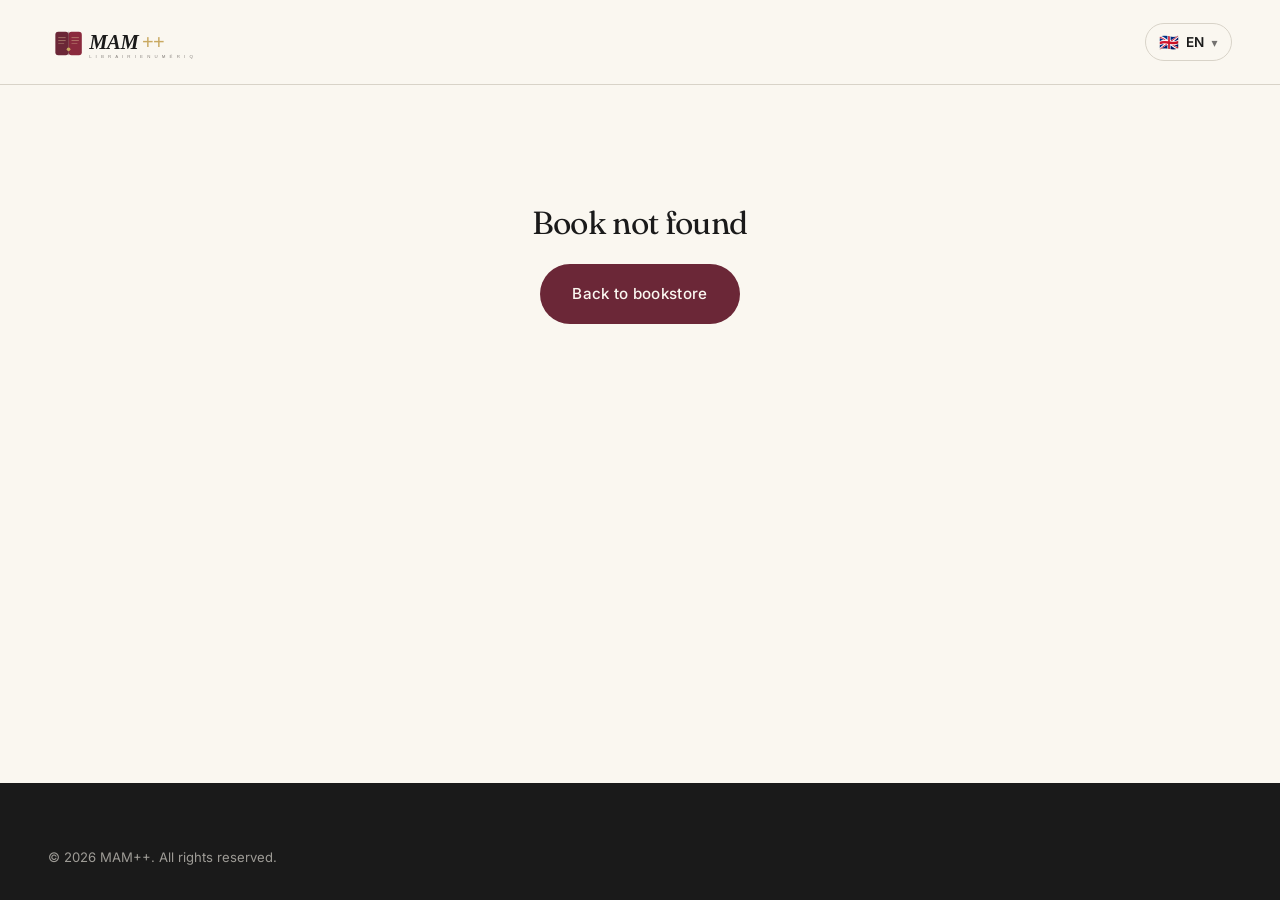
<file: pages/confirmation.html>
<!DOCTYPE html>
<html lang="fr">
<head>
  <meta charset="UTF-8" />
  <meta name="viewport" content="width=device-width, initial-scale=1.0" />
  <title>MAM++</title>
  <link rel="icon" type="image/svg+xml" href="../images/favicon.svg" />
  <link rel="stylesheet" href="../css/style.css" />
</head>
<body>

  <header class="header">
    <nav class="nav">
      <a href="../index.html" class="logo">
        <img src="../images/logo.svg" alt="MAM++" class="logo-img" />
      </a>
      <div class="lang-selector"></div>
    </nav>
  </header>

  <main>
    <section class="confirmation-page" id="confirmation-content">
      <div class="confirmation-icon">✓</div>
      <h1>
        <span data-i18n="confirmation.thanks">Merci pour votre</span>
        <em data-i18n="confirmation.thanks_em">commande</em> !
      </h1>
      <p id="confirmation-message" data-i18n="confirmation.received">Votre paiement a bien été reçu.</p>
      <div class="order-number" id="order-number">MAM-12345678</div>
      <p data-i18n="confirmation.email_sent">Un email de confirmation vous a été envoyé à :</p>
      <p style="font-weight: 600; color: var(--ink); margin-bottom: 2rem;" id="confirmation-email">vous@email.com</p>

      <div id="confirmation-items" style="text-align: left; max-width: 400px; margin: 2rem auto; padding: 1.5rem; background: var(--cream); border-radius: 12px;"></div>

      <div style="display: flex; gap: 1rem; justify-content: center; flex-wrap: wrap; margin-top: 2rem;">
        <a href="../index.html" class="btn-primary" data-i18n="confirmation.back" style="text-decoration: none;">Retour</a>
        <a href="#" onclick="window.print(); return false;" class="btn-secondary" data-i18n="confirmation.print">Imprimer</a>
      </div>
    </section>
  </main>

  <footer class="footer">
    <div class="footer-bottom" style="border: none; padding-top: 0;">
      <div data-i18n="footer.copyright">© 2026 MAM++.</div>
    </div>
  </footer>

  <script src="../js/i18n.js"></script>
  <script>
    document.addEventListener('DOMContentLoaded', () => {
      i18n.applyTranslations();

      // Build language selector (utilise main.js logic - on duplique ici simplement)
      const containers = document.querySelectorAll('.lang-selector');
      containers.forEach(c => {
        const cur = SUPPORTED_LANGUAGES[i18n.currentLang];
        c.innerHTML = `
          <button class="lang-btn" onclick="this.nextElementSibling.classList.toggle('open')" aria-label="Lang">
            <span class="lang-flag">${cur.flag}</span>
            <span class="lang-code">${cur.code.toUpperCase()}</span>
            <span class="lang-arrow">▾</span>
          </button>
          <div class="lang-dropdown">
            ${Object.values(SUPPORTED_LANGUAGES).map(l => `
              <button class="lang-option ${l.code === i18n.currentLang ? 'active' : ''}" onclick="i18n.setLanguage('${l.code}'); location.reload();">
                <span class="lang-flag">${l.flag}</span>
                <span class="lang-name">${l.nativeName}</span>
                ${l.code === i18n.currentLang ? '<span class="lang-check">✓</span>' : ''}
              </button>
            `).join('')}
          </div>
        `;
      });

      const order = JSON.parse(localStorage.getItem('lastOrder') || 'null');

      if (!order) {
        document.getElementById('confirmation-content').innerHTML = `
          <h1 style="font-family: var(--font-display); font-size: 2rem; margin-bottom: 1rem;">${i18n.t('product.not_found')}</h1>
          <a href="../index.html" class="btn-primary" style="text-decoration: none;">${i18n.t('confirmation.back')}</a>
        `;
        return;
      }

      document.getElementById('order-number').textContent = order.orderNumber;
      document.getElementById('confirmation-email').textContent = order.customer.email;

      const itemsHtml = order.items.map(item => `
        <div style="display: flex; justify-content: space-between; padding: 0.5rem 0; border-bottom: 1px solid var(--gray-light); font-size: 0.9rem;">
          <span><strong>${item.title}</strong> · ${item.language || ''} × ${item.quantity}</span>
          <span style="font-weight: 600; color: var(--burgundy);">${(item.price * item.quantity).toFixed(2)} €</span>
        </div>
      `).join('');

      document.getElementById('confirmation-items').innerHTML = `
        ${itemsHtml}
        <div style="display: flex; justify-content: space-between; padding-top: 1rem; margin-top: 0.5rem; font-family: var(--font-display); font-size: 1.2rem; font-weight: 600;">
          <span>${i18n.t('cart.total')}</span>
          <span style="color: var(--burgundy);">${order.total.toFixed(2)} €</span>
        </div>
      `;
    });
  </script>
</body>
</html>
</file>
<file: css/style.css>
/* ================================
   PLATEFORME DE LIVRES - DESIGN ÉDITORIAL MODERNE
   ================================ */

@import url('https://fonts.googleapis.com/css2?family=Fraunces:ital,opsz,wght@0,9..144,300..900;1,9..144,300..900&family=Inter:wght@300;400;500;600;700&display=swap');

:root {
  /* Palette - tons éditoriaux chaleureux */
  --cream: #f5f1e8;
  --paper: #faf7f0;
  --ink: #1a1a1a;
  --ink-soft: #2c2c2c;
  --burgundy: #6b2737;
  --burgundy-dark: #4a1a25;
  --gold: #c9a961;
  --gold-light: #e8d5a3;
  --sage: #8a9a7a;
  --rust: #b85c3a;
  --gray: #8a8580;
  --gray-light: #d8d3c8;
  --shadow: rgba(26, 26, 26, 0.08);
  --shadow-strong: rgba(26, 26, 26, 0.18);

  /* Typographie */
  --font-display: 'Fraunces', Georgia, serif;
  --font-body: 'Inter', system-ui, sans-serif;

  /* Espacement */
  --max-width: 1280px;
  --gutter: clamp(1rem, 4vw, 3rem);
}

* {
  margin: 0;
  padding: 0;
  box-sizing: border-box;
}

html {
  scroll-behavior: smooth;
}

body {
  font-family: var(--font-body);
  background: var(--paper);
  color: var(--ink);
  line-height: 1.6;
  -webkit-font-smoothing: antialiased;
  min-height: 100vh;
  display: flex;
  flex-direction: column;
}

main {
  flex: 1;
}

a {
  color: inherit;
  text-decoration: none;
  transition: all 0.2s ease;
}

img {
  max-width: 100%;
  display: block;
}

button {
  font-family: inherit;
  cursor: pointer;
  border: none;
  background: none;
}

/* ================================
   HEADER / NAVIGATION
   ================================ */

.header {
  position: sticky;
  top: 0;
  z-index: 100;
  background: var(--paper);
  border-bottom: 1px solid var(--gray-light);
  backdrop-filter: blur(8px);
  background: rgba(250, 247, 240, 0.95);
}

.nav {
  max-width: var(--max-width);
  margin: 0 auto;
  padding: 1.25rem var(--gutter);
  display: flex;
  align-items: center;
  justify-content: space-between;
  gap: 2rem;
}

.logo {
  display: flex;
  align-items: center;
  gap: 0.5rem;
  text-decoration: none;
}

.logo-img {
  height: 44px;
  width: auto;
  display: block;
}

.logo-img--dark {
  filter: brightness(0) invert(1) sepia(1) hue-rotate(15deg) saturate(0.7);
  opacity: 0.95;
}

.nav-links {
  display: flex;
  gap: 2rem;
  list-style: none;
}

.nav-links a {
  font-size: 0.92rem;
  font-weight: 500;
  letter-spacing: 0.02em;
  position: relative;
}

.nav-links a:hover {
  color: var(--burgundy);
}

.nav-links a::after {
  content: '';
  position: absolute;
  bottom: -4px;
  left: 0;
  width: 0;
  height: 2px;
  background: var(--burgundy);
  transition: width 0.3s ease;
}

.nav-links a:hover::after {
  width: 100%;
}

.cart-btn {
  position: relative;
  padding: 0.6rem 1.2rem;
  background: var(--ink);
  color: var(--paper);
  border-radius: 999px;
  font-size: 0.88rem;
  font-weight: 500;
  display: flex;
  align-items: center;
  gap: 0.5rem;
  transition: all 0.2s ease;
}

.cart-btn:hover {
  background: var(--burgundy);
  transform: translateY(-1px);
}

.cart-count {
  background: var(--gold);
  color: var(--ink);
  border-radius: 999px;
  padding: 0.1rem 0.5rem;
  font-size: 0.75rem;
  font-weight: 700;
  min-width: 22px;
  text-align: center;
}

.cart-count:empty,
.cart-count[data-count="0"] {
  display: none;
}

/* Menu mobile */
.menu-toggle {
  display: none;
  font-size: 1.5rem;
  color: var(--ink);
}

@media (max-width: 768px) {
  .nav-links {
    display: none;
    position: absolute;
    top: 100%;
    left: 0;
    right: 0;
    flex-direction: column;
    background: var(--paper);
    padding: 1.5rem var(--gutter);
    border-bottom: 1px solid var(--gray-light);
    gap: 1.2rem;
  }

  .nav-links.open {
    display: flex;
  }

  .menu-toggle {
    display: block;
  }
}

/* ================================
   HERO
   ================================ */

.hero {
  max-width: var(--max-width);
  margin: 0 auto;
  padding: 4rem var(--gutter) 3rem;
  display: grid;
  grid-template-columns: 1.2fr 1fr;
  gap: 4rem;
  align-items: center;
}

.hero-eyebrow {
  font-size: 0.8rem;
  font-weight: 600;
  letter-spacing: 0.2em;
  text-transform: uppercase;
  color: var(--burgundy);
  margin-bottom: 1.2rem;
}

.hero h1 {
  font-family: var(--font-display);
  font-size: clamp(2.5rem, 6vw, 4.5rem);
  font-weight: 400;
  line-height: 1.05;
  letter-spacing: -0.02em;
  color: var(--ink);
  margin-bottom: 1.5rem;
}

.hero h1 em {
  font-style: italic;
  color: var(--burgundy);
  font-weight: 500;
}

.hero p {
  font-size: 1.1rem;
  color: var(--ink-soft);
  margin-bottom: 2rem;
  max-width: 480px;
  line-height: 1.7;
}

.hero-cta {
  display: inline-flex;
  align-items: center;
  gap: 0.6rem;
  padding: 1rem 2rem;
  background: var(--burgundy);
  color: var(--paper);
  border-radius: 999px;
  font-weight: 500;
  font-size: 0.95rem;
  letter-spacing: 0.02em;
  transition: all 0.3s ease;
}

.hero-cta:hover {
  background: var(--burgundy-dark);
  transform: translateY(-2px);
  box-shadow: 0 10px 30px rgba(107, 39, 55, 0.3);
}

.hero-visual {
  position: relative;
  height: 500px;
  display: flex;
  align-items: center;
  justify-content: center;
}

.hero-book {
  position: absolute;
  width: 220px;
  aspect-ratio: 2/3;
  border-radius: 4px;
  box-shadow: 0 30px 60px rgba(0, 0, 0, 0.25);
  transition: transform 0.6s cubic-bezier(0.2, 0.8, 0.2, 1);
}

.hero-book-1 {
  background: linear-gradient(135deg, var(--burgundy), var(--burgundy-dark));
  transform: rotate(-8deg) translateX(-60px);
  z-index: 1;
}

.hero-book-2 {
  background: linear-gradient(135deg, var(--gold), var(--rust));
  transform: rotate(4deg);
  z-index: 3;
}

.hero-book-3 {
  background: linear-gradient(135deg, var(--sage), #5d6e4f);
  transform: rotate(12deg) translateX(60px);
  z-index: 2;
}

.hero-book::before {
  content: attr(data-title);
  position: absolute;
  top: 50%;
  left: 50%;
  transform: translate(-50%, -50%) rotate(0deg);
  color: rgba(255, 255, 255, 0.9);
  font-family: var(--font-display);
  font-style: italic;
  font-size: 1.3rem;
  text-align: center;
  padding: 0 1rem;
}

@media (max-width: 900px) {
  .hero {
    grid-template-columns: 1fr;
    gap: 2rem;
    text-align: center;
    padding-top: 2.5rem;
  }

  .hero p {
    margin-left: auto;
    margin-right: auto;
  }

  .hero-visual {
    height: 380px;
  }

  .hero-book {
    width: 160px;
  }
}

/* ================================
   SECTIONS
   ================================ */

.section {
  max-width: var(--max-width);
  margin: 0 auto;
  padding: 4rem var(--gutter);
}

.section-header {
  display: flex;
  justify-content: space-between;
  align-items: flex-end;
  margin-bottom: 3rem;
  gap: 2rem;
  flex-wrap: wrap;
}

.section-title {
  font-family: var(--font-display);
  font-size: clamp(2rem, 4vw, 2.8rem);
  font-weight: 400;
  letter-spacing: -0.02em;
  line-height: 1.1;
}

.section-title em {
  font-style: italic;
  color: var(--burgundy);
}

.section-subtitle {
  font-size: 0.85rem;
  letter-spacing: 0.2em;
  text-transform: uppercase;
  color: var(--gray);
  margin-bottom: 0.8rem;
  font-weight: 500;
}

/* ================================
   FILTRES
   ================================ */

.filters {
  display: flex;
  gap: 0.6rem;
  flex-wrap: wrap;
  margin-bottom: 2.5rem;
}

.filter-btn {
  padding: 0.55rem 1.2rem;
  border: 1px solid var(--gray-light);
  border-radius: 999px;
  font-size: 0.85rem;
  font-weight: 500;
  color: var(--ink-soft);
  background: transparent;
  transition: all 0.2s ease;
}

.filter-btn:hover {
  border-color: var(--ink);
}

.filter-btn.active {
  background: var(--ink);
  color: var(--paper);
  border-color: var(--ink);
}

/* ================================
   GRILLE DE LIVRES
   ================================ */

.books-grid {
  display: grid;
  grid-template-columns: repeat(auto-fill, minmax(240px, 1fr));
  gap: 2.5rem 2rem;
}

.book-card {
  cursor: pointer;
  transition: transform 0.3s ease;
}

.book-card:hover {
  transform: translateY(-4px);
}

.book-cover {
  position: relative;
  aspect-ratio: 2/3;
  border-radius: 3px;
  overflow: hidden;
  margin-bottom: 1rem;
  box-shadow: 0 10px 30px var(--shadow);
  transition: box-shadow 0.3s ease;
}

.book-card:hover .book-cover {
  box-shadow: 0 20px 50px var(--shadow-strong);
}

.book-cover-inner {
  position: absolute;
  inset: 0;
  display: flex;
  flex-direction: column;
  justify-content: space-between;
  padding: 1.5rem 1.2rem;
  color: rgba(255, 255, 255, 0.95);
}

.book-cover-title {
  font-family: var(--font-display);
  font-style: italic;
  font-size: 1.4rem;
  font-weight: 500;
  line-height: 1.15;
  letter-spacing: -0.01em;
}

.book-cover-author {
  font-size: 0.78rem;
  font-weight: 500;
  letter-spacing: 0.15em;
  text-transform: uppercase;
  opacity: 0.85;
}

.book-cover-decoration {
  position: absolute;
  top: 50%;
  left: 50%;
  transform: translate(-50%, -50%);
  width: 60%;
  height: 1px;
  background: rgba(255, 255, 255, 0.4);
}

.book-cover-decoration::before,
.book-cover-decoration::after {
  content: '';
  position: absolute;
  left: 50%;
  transform: translateX(-50%);
  width: 40%;
  height: 1px;
  background: rgba(255, 255, 255, 0.3);
}

.book-cover-decoration::before { top: -12px; }
.book-cover-decoration::after { top: 12px; }

.book-info {
  padding: 0 0.2rem;
}

.book-title {
  font-family: var(--font-display);
  font-size: 1.15rem;
  font-weight: 500;
  letter-spacing: -0.01em;
  margin-bottom: 0.25rem;
  line-height: 1.3;
}

.book-author {
  font-size: 0.85rem;
  color: var(--gray);
  margin-bottom: 0.6rem;
}

.book-price {
  font-family: var(--font-display);
  font-size: 1.05rem;
  font-weight: 600;
  color: var(--burgundy);
}

.book-category {
  display: inline-block;
  font-size: 0.7rem;
  letter-spacing: 0.15em;
  text-transform: uppercase;
  color: var(--gray);
  margin-bottom: 0.4rem;
  font-weight: 600;
}

/* ================================
   FOOTER
   ================================ */

.footer {
  background: var(--ink);
  color: var(--cream);
  padding: 4rem var(--gutter) 2rem;
  margin-top: 5rem;
}

.footer-content {
  max-width: var(--max-width);
  margin: 0 auto;
  display: grid;
  grid-template-columns: 2fr 1fr 1fr 1fr;
  gap: 3rem;
  margin-bottom: 3rem;
}

.footer-brand .logo {
  color: var(--gold);
  margin-bottom: 1rem;
}

.footer-brand p {
  font-size: 0.9rem;
  opacity: 0.7;
  max-width: 320px;
  line-height: 1.7;
}

.footer h4 {
  font-family: var(--font-display);
  font-size: 1rem;
  font-weight: 500;
  margin-bottom: 1rem;
  color: var(--gold);
}

.footer ul {
  list-style: none;
}

.footer ul li {
  margin-bottom: 0.6rem;
}

.footer ul a {
  font-size: 0.88rem;
  opacity: 0.7;
}

.footer ul a:hover {
  opacity: 1;
  color: var(--gold);
}

.footer-bottom {
  max-width: var(--max-width);
  margin: 0 auto;
  padding-top: 2rem;
  border-top: 1px solid rgba(255, 255, 255, 0.1);
  display: flex;
  justify-content: space-between;
  align-items: center;
  font-size: 0.82rem;
  opacity: 0.6;
  flex-wrap: wrap;
  gap: 1rem;
}

@media (max-width: 768px) {
  .footer-content {
    grid-template-columns: 1fr 1fr;
    gap: 2rem;
  }

  .footer-brand {
    grid-column: 1 / -1;
  }
}

/* ================================
   PAGE PRODUIT (DÉTAIL LIVRE)
   ================================ */

.product-page {
  max-width: var(--max-width);
  margin: 0 auto;
  padding: 3rem var(--gutter);
}

.breadcrumb {
  font-size: 0.85rem;
  color: var(--gray);
  margin-bottom: 2.5rem;
}

.breadcrumb a:hover {
  color: var(--burgundy);
}

.breadcrumb span {
  margin: 0 0.5rem;
}

.product-grid {
  display: grid;
  grid-template-columns: 1fr 1.2fr;
  gap: 5rem;
  align-items: start;
}

.product-cover-wrap {
  position: sticky;
  top: 100px;
}

.product-cover {
  aspect-ratio: 2/3;
  border-radius: 4px;
  overflow: hidden;
  box-shadow: 0 30px 60px var(--shadow-strong);
  position: relative;
}

.product-info .book-category {
  font-size: 0.78rem;
  margin-bottom: 1rem;
}

.product-title {
  font-family: var(--font-display);
  font-size: clamp(2rem, 4vw, 3rem);
  font-weight: 400;
  letter-spacing: -0.02em;
  line-height: 1.1;
  margin-bottom: 0.6rem;
}

.product-title em {
  font-style: italic;
  color: var(--burgundy);
}

.product-author {
  font-size: 1rem;
  color: var(--gray);
  margin-bottom: 2rem;
}

.product-author strong {
  color: var(--ink);
  font-weight: 500;
}

.product-price-wrap {
  display: flex;
  align-items: baseline;
  gap: 1rem;
  margin-bottom: 2rem;
  padding-bottom: 2rem;
  border-bottom: 1px solid var(--gray-light);
}

.product-price {
  font-family: var(--font-display);
  font-size: 2.2rem;
  font-weight: 600;
  color: var(--burgundy);
}

.product-format {
  font-size: 0.85rem;
  letter-spacing: 0.1em;
  text-transform: uppercase;
  color: var(--gray);
}

.product-description {
  margin-bottom: 2.5rem;
}

.product-description h3 {
  font-family: var(--font-display);
  font-size: 1.3rem;
  font-weight: 500;
  margin-bottom: 1rem;
  letter-spacing: -0.01em;
}

.product-description p {
  font-size: 1rem;
  line-height: 1.8;
  color: var(--ink-soft);
  margin-bottom: 1rem;
}

.product-meta {
  display: grid;
  grid-template-columns: repeat(2, 1fr);
  gap: 1.2rem;
  padding: 1.5rem;
  background: var(--cream);
  border-radius: 8px;
  margin-bottom: 2rem;
}

.meta-item {
  font-size: 0.88rem;
}

.meta-label {
  display: block;
  font-size: 0.72rem;
  letter-spacing: 0.15em;
  text-transform: uppercase;
  color: var(--gray);
  margin-bottom: 0.3rem;
  font-weight: 600;
}

.meta-value {
  font-weight: 500;
  color: var(--ink);
}

.product-actions {
  display: flex;
  gap: 1rem;
  flex-wrap: wrap;
}

.btn-primary {
  flex: 1;
  min-width: 200px;
  padding: 1.1rem 2rem;
  background: var(--burgundy);
  color: var(--paper);
  border-radius: 999px;
  font-weight: 500;
  font-size: 0.95rem;
  letter-spacing: 0.02em;
  display: inline-flex;
  align-items: center;
  justify-content: center;
  gap: 0.6rem;
  transition: all 0.3s ease;
}

.btn-primary:hover {
  background: var(--burgundy-dark);
  transform: translateY(-2px);
  box-shadow: 0 10px 30px rgba(107, 39, 55, 0.3);
}

.btn-secondary {
  padding: 1.1rem 2rem;
  background: transparent;
  color: var(--ink);
  border: 1.5px solid var(--ink);
  border-radius: 999px;
  font-weight: 500;
  font-size: 0.95rem;
  letter-spacing: 0.02em;
  transition: all 0.2s ease;
}

.btn-secondary:hover {
  background: var(--ink);
  color: var(--paper);
}

@media (max-width: 900px) {
  .product-grid {
    grid-template-columns: 1fr;
    gap: 2rem;
  }

  .product-cover-wrap {
    position: static;
    max-width: 320px;
    margin: 0 auto;
  }
}

/* ================================
   PANIER (DRAWER)
   ================================ */

.cart-overlay {
  position: fixed;
  inset: 0;
  background: rgba(0, 0, 0, 0.4);
  opacity: 0;
  pointer-events: none;
  transition: opacity 0.3s ease;
  z-index: 200;
}

.cart-overlay.open {
  opacity: 1;
  pointer-events: auto;
}

.cart-drawer {
  position: fixed;
  top: 0;
  right: 0;
  bottom: 0;
  width: 100%;
  max-width: 460px;
  background: var(--paper);
  z-index: 201;
  transform: translateX(100%);
  transition: transform 0.4s cubic-bezier(0.2, 0.8, 0.2, 1);
  display: flex;
  flex-direction: column;
  box-shadow: -10px 0 40px rgba(0, 0, 0, 0.15);
}

.cart-drawer.open {
  transform: translateX(0);
}

.cart-header {
  padding: 1.5rem 1.8rem;
  border-bottom: 1px solid var(--gray-light);
  display: flex;
  justify-content: space-between;
  align-items: center;
}

.cart-header h3 {
  font-family: var(--font-display);
  font-size: 1.4rem;
  font-weight: 500;
}

.cart-close {
  font-size: 1.5rem;
  color: var(--ink);
  width: 36px;
  height: 36px;
  border-radius: 50%;
  display: flex;
  align-items: center;
  justify-content: center;
  transition: background 0.2s ease;
}

.cart-close:hover {
  background: var(--cream);
}

.cart-items {
  flex: 1;
  overflow-y: auto;
  padding: 1rem 1.8rem;
}

.cart-empty {
  text-align: center;
  padding: 3rem 1rem;
  color: var(--gray);
}

.cart-empty p {
  margin-bottom: 1.5rem;
  font-style: italic;
}

.cart-item {
  display: grid;
  grid-template-columns: 70px 1fr auto;
  gap: 1rem;
  padding: 1.2rem 0;
  border-bottom: 1px solid var(--gray-light);
  align-items: center;
}

.cart-item:last-child {
  border-bottom: none;
}

.cart-item-cover {
  aspect-ratio: 2/3;
  border-radius: 3px;
  overflow: hidden;
  box-shadow: 0 4px 12px var(--shadow);
}

.cart-item-info h4 {
  font-family: var(--font-display);
  font-size: 1rem;
  font-weight: 500;
  margin-bottom: 0.2rem;
  line-height: 1.2;
}

.cart-item-info p {
  font-size: 0.8rem;
  color: var(--gray);
  margin-bottom: 0.4rem;
}

.cart-item-price {
  font-weight: 600;
  color: var(--burgundy);
  font-size: 0.95rem;
}

.cart-item-actions {
  display: flex;
  flex-direction: column;
  align-items: flex-end;
  gap: 0.4rem;
}

.qty-control {
  display: flex;
  align-items: center;
  gap: 0.5rem;
  border: 1px solid var(--gray-light);
  border-radius: 999px;
  padding: 0.2rem 0.5rem;
}

.qty-btn {
  width: 22px;
  height: 22px;
  border-radius: 50%;
  display: flex;
  align-items: center;
  justify-content: center;
  font-size: 0.9rem;
  color: var(--ink);
  transition: background 0.2s ease;
}

.qty-btn:hover {
  background: var(--cream);
}

.qty-value {
  font-size: 0.85rem;
  font-weight: 600;
  min-width: 18px;
  text-align: center;
}

.cart-remove {
  font-size: 0.75rem;
  color: var(--gray);
  text-decoration: underline;
  background: none;
  border: none;
  padding: 0;
}

.cart-remove:hover {
  color: var(--burgundy);
}

.cart-footer {
  padding: 1.5rem 1.8rem;
  border-top: 1px solid var(--gray-light);
  background: var(--cream);
}

.cart-total {
  display: flex;
  justify-content: space-between;
  align-items: baseline;
  margin-bottom: 1rem;
}

.cart-total-label {
  font-size: 0.9rem;
  color: var(--ink-soft);
}

.cart-total-value {
  font-family: var(--font-display);
  font-size: 1.6rem;
  font-weight: 600;
  color: var(--burgundy);
}

.cart-checkout {
  width: 100%;
  padding: 1.1rem;
  background: var(--ink);
  color: var(--paper);
  border-radius: 999px;
  font-weight: 500;
  font-size: 0.95rem;
  letter-spacing: 0.02em;
  transition: all 0.2s ease;
}

.cart-checkout:hover:not(:disabled) {
  background: var(--burgundy);
  transform: translateY(-1px);
}

.cart-checkout:disabled {
  opacity: 0.4;
  cursor: not-allowed;
}

/* ================================
   PAGE CHECKOUT
   ================================ */

.checkout-page {
  max-width: 1100px;
  margin: 0 auto;
  padding: 3rem var(--gutter);
}

.checkout-grid {
  display: grid;
  grid-template-columns: 1.4fr 1fr;
  gap: 4rem;
  align-items: start;
}

.checkout-section {
  margin-bottom: 2.5rem;
}

.checkout-section h2 {
  font-family: var(--font-display);
  font-size: 1.5rem;
  font-weight: 500;
  margin-bottom: 1.2rem;
  letter-spacing: -0.01em;
}

.form-group {
  margin-bottom: 1.2rem;
}

.form-row {
  display: grid;
  grid-template-columns: 1fr 1fr;
  gap: 1rem;
}

.form-group label {
  display: block;
  font-size: 0.82rem;
  font-weight: 500;
  margin-bottom: 0.4rem;
  color: var(--ink-soft);
  letter-spacing: 0.02em;
}

.form-group input,
.form-group select {
  width: 100%;
  padding: 0.85rem 1rem;
  border: 1px solid var(--gray-light);
  border-radius: 6px;
  font-family: var(--font-body);
  font-size: 0.95rem;
  background: var(--paper);
  transition: border-color 0.2s ease;
}

.form-group input:focus,
.form-group select:focus {
  outline: none;
  border-color: var(--burgundy);
}

.payment-methods {
  display: grid;
  gap: 0.8rem;
}

.payment-option {
  display: flex;
  align-items: center;
  gap: 1rem;
  padding: 1.2rem;
  border: 1.5px solid var(--gray-light);
  border-radius: 8px;
  cursor: pointer;
  transition: all 0.2s ease;
  background: var(--paper);
}

.payment-option:hover {
  border-color: var(--ink-soft);
}

.payment-option input[type="radio"] {
  width: 18px;
  height: 18px;
  accent-color: var(--burgundy);
}

.payment-option.selected {
  border-color: var(--burgundy);
  background: rgba(107, 39, 55, 0.04);
}

.payment-icon {
  width: 50px;
  height: 32px;
  border-radius: 4px;
  display: flex;
  align-items: center;
  justify-content: center;
  font-weight: 700;
  font-size: 0.7rem;
  color: white;
  letter-spacing: 0.05em;
}

.payment-icon.stripe { background: linear-gradient(135deg, #635bff, #4f46e5); }
.payment-icon.paypal { background: linear-gradient(135deg, #003087, #009cde); }
.payment-icon.orange { background: linear-gradient(135deg, #ff7900, #ff5500); }
.payment-icon.mtn { background: linear-gradient(135deg, #ffcc00, #f0a000); color: #333; }

.payment-label {
  flex: 1;
}

.payment-label strong {
  display: block;
  font-size: 0.95rem;
  margin-bottom: 0.2rem;
}

.payment-label span {
  font-size: 0.82rem;
  color: var(--gray);
}

.payment-fields {
  display: none;
  padding: 1.2rem;
  background: var(--cream);
  border-radius: 8px;
  margin-top: 0.5rem;
}

.payment-fields.active {
  display: block;
}

.order-summary {
  position: sticky;
  top: 100px;
  background: var(--cream);
  border-radius: 12px;
  padding: 2rem;
}

.order-summary h3 {
  font-family: var(--font-display);
  font-size: 1.3rem;
  font-weight: 500;
  margin-bottom: 1.2rem;
}

.summary-items {
  margin-bottom: 1.5rem;
  padding-bottom: 1.5rem;
  border-bottom: 1px solid var(--gray-light);
}

.summary-item {
  display: flex;
  justify-content: space-between;
  align-items: flex-start;
  margin-bottom: 0.8rem;
  font-size: 0.9rem;
  gap: 1rem;
}

.summary-item-name {
  flex: 1;
}

.summary-item-name strong {
  display: block;
  font-weight: 500;
}

.summary-item-name span {
  font-size: 0.8rem;
  color: var(--gray);
}

.summary-item-price {
  font-weight: 600;
  white-space: nowrap;
}

.summary-row {
  display: flex;
  justify-content: space-between;
  margin-bottom: 0.6rem;
  font-size: 0.92rem;
}

.summary-total {
  display: flex;
  justify-content: space-between;
  align-items: baseline;
  margin-top: 1rem;
  padding-top: 1rem;
  border-top: 1px solid var(--gray-light);
}

.summary-total strong {
  font-size: 0.95rem;
}

.summary-total span {
  font-family: var(--font-display);
  font-size: 1.8rem;
  font-weight: 600;
  color: var(--burgundy);
}

.checkout-btn {
  width: 100%;
  padding: 1.2rem;
  margin-top: 1.5rem;
  background: var(--burgundy);
  color: var(--paper);
  border-radius: 999px;
  font-weight: 500;
  font-size: 0.95rem;
  letter-spacing: 0.02em;
  transition: all 0.3s ease;
}

.checkout-btn:hover:not(:disabled) {
  background: var(--burgundy-dark);
  transform: translateY(-2px);
  box-shadow: 0 10px 30px rgba(107, 39, 55, 0.3);
}

.checkout-btn:disabled {
  opacity: 0.5;
  cursor: not-allowed;
}

.security-note {
  text-align: center;
  font-size: 0.78rem;
  color: var(--gray);
  margin-top: 1rem;
}

@media (max-width: 900px) {
  .checkout-grid {
    grid-template-columns: 1fr;
    gap: 2rem;
  }

  .order-summary {
    position: static;
  }

  .form-row {
    grid-template-columns: 1fr;
  }
}

/* ================================
   PAGE CONFIRMATION
   ================================ */

.confirmation-page {
  max-width: 600px;
  margin: 4rem auto;
  padding: 3rem var(--gutter);
  text-align: center;
}

.confirmation-icon {
  width: 80px;
  height: 80px;
  margin: 0 auto 2rem;
  border-radius: 50%;
  background: var(--sage);
  color: white;
  display: flex;
  align-items: center;
  justify-content: center;
  font-size: 2.5rem;
  animation: scaleIn 0.5s cubic-bezier(0.2, 0.8, 0.2, 1);
}

@keyframes scaleIn {
  from { transform: scale(0); opacity: 0; }
  to { transform: scale(1); opacity: 1; }
}

.confirmation-page h1 {
  font-family: var(--font-display);
  font-size: 2.5rem;
  font-weight: 400;
  margin-bottom: 1rem;
  letter-spacing: -0.02em;
}

.confirmation-page h1 em {
  font-style: italic;
  color: var(--burgundy);
}

.confirmation-page p {
  color: var(--ink-soft);
  margin-bottom: 0.6rem;
  line-height: 1.7;
}

.order-number {
  display: inline-block;
  margin: 1.5rem 0;
  padding: 0.6rem 1.5rem;
  background: var(--cream);
  border-radius: 999px;
  font-family: var(--font-display);
  font-weight: 600;
  letter-spacing: 0.05em;
}

/* ================================
   ANIMATIONS GLOBALES
   ================================ */

@keyframes fadeInUp {
  from {
    opacity: 0;
    transform: translateY(20px);
  }
  to {
    opacity: 1;
    transform: translateY(0);
  }
}

.fade-in {
  animation: fadeInUp 0.6s ease forwards;
}

.book-card {
  animation: fadeInUp 0.6s ease forwards;
  opacity: 0;
}

.book-card:nth-child(1) { animation-delay: 0.05s; }
.book-card:nth-child(2) { animation-delay: 0.1s; }
.book-card:nth-child(3) { animation-delay: 0.15s; }
.book-card:nth-child(4) { animation-delay: 0.2s; }
.book-card:nth-child(5) { animation-delay: 0.25s; }
.book-card:nth-child(6) { animation-delay: 0.3s; }
.book-card:nth-child(7) { animation-delay: 0.35s; }
.book-card:nth-child(8) { animation-delay: 0.4s; }

/* Notification toast */
.toast {
  position: fixed;
  bottom: 30px;
  left: 50%;
  transform: translateX(-50%) translateY(100px);
  background: var(--ink);
  color: var(--paper);
  padding: 1rem 1.8rem;
  border-radius: 999px;
  font-size: 0.9rem;
  font-weight: 500;
  z-index: 300;
  box-shadow: 0 10px 30px rgba(0, 0, 0, 0.2);
  opacity: 0;
  transition: all 0.4s cubic-bezier(0.2, 0.8, 0.2, 1);
  display: flex;
  align-items: center;
  gap: 0.6rem;
}

.toast.show {
  opacity: 1;
  transform: translateX(-50%) translateY(0);
}

/* ================================
   SÉLECTEUR DE LANGUE
   ================================ */

.lang-selector {
  position: relative;
}

.lang-btn {
  display: flex;
  align-items: center;
  gap: 0.4rem;
  padding: 0.5rem 0.85rem;
  background: transparent;
  border: 1px solid var(--gray-light);
  border-radius: 999px;
  font-size: 0.85rem;
  font-weight: 500;
  color: var(--ink);
  cursor: pointer;
  transition: all 0.2s ease;
}

.lang-btn:hover {
  border-color: var(--ink);
  background: var(--cream);
}

.lang-flag {
  font-size: 1rem;
}

.lang-code {
  font-weight: 600;
  letter-spacing: 0.05em;
}

.lang-arrow {
  font-size: 0.75rem;
  opacity: 0.6;
  transition: transform 0.2s ease;
}

.lang-btn:hover .lang-arrow {
  opacity: 1;
}

.lang-dropdown {
  position: absolute;
  top: calc(100% + 0.5rem);
  right: 0;
  min-width: 180px;
  background: var(--paper);
  border: 1px solid var(--gray-light);
  border-radius: 12px;
  box-shadow: 0 10px 40px rgba(0, 0, 0, 0.12);
  padding: 0.4rem;
  opacity: 0;
  pointer-events: none;
  transform: translateY(-8px);
  transition: all 0.2s ease;
  z-index: 150;
}

.lang-dropdown.open {
  opacity: 1;
  pointer-events: auto;
  transform: translateY(0);
}

.lang-option {
  display: flex;
  align-items: center;
  gap: 0.6rem;
  width: 100%;
  padding: 0.6rem 0.8rem;
  background: transparent;
  border: none;
  border-radius: 6px;
  font-size: 0.88rem;
  color: var(--ink);
  cursor: pointer;
  text-align: left;
  font-family: inherit;
  transition: background 0.15s ease;
}

.lang-option:hover {
  background: var(--cream);
}

.lang-option.active {
  background: rgba(107, 39, 55, 0.06);
  color: var(--burgundy);
  font-weight: 500;
}

.lang-option .lang-flag {
  font-size: 1.15rem;
}

.lang-option .lang-name {
  flex: 1;
}

.lang-check {
  color: var(--burgundy);
  font-weight: 700;
}

/* ================================
   BADGE LANGUE NON DISPONIBLE
   ================================ */

.book-card--dimmed .book-cover {
  opacity: 0.55;
}

.book-card--dimmed:hover .book-cover {
  opacity: 0.8;
}

.lang-badge {
  position: absolute;
  bottom: 0.8rem;
  left: 0.8rem;
  right: 0.8rem;
  padding: 0.4rem 0.6rem;
  border-radius: 6px;
  font-size: 0.7rem;
  font-weight: 600;
  text-align: center;
  letter-spacing: 0.02em;
  backdrop-filter: blur(8px);
}

.lang-badge--unavailable {
  background: rgba(26, 26, 26, 0.85);
  color: var(--gold);
}

.book-meta-row {
  display: flex;
  justify-content: space-between;
  align-items: center;
  gap: 0.5rem;
  margin-top: 0.4rem;
}

.book-langs {
  display: flex;
  gap: 0.25rem;
}

.lang-pill {
  display: inline-flex;
  align-items: center;
  justify-content: center;
  width: 22px;
  height: 22px;
  font-size: 0.85rem;
  border-radius: 4px;
  background: var(--cream);
  opacity: 0.55;
  transition: all 0.2s ease;
}

.lang-pill--active {
  opacity: 1;
  background: rgba(107, 39, 55, 0.1);
  box-shadow: 0 0 0 1.5px var(--burgundy);
}

/* ================================
   PAGE PRODUIT - SÉLECTEUR LANGUE
   ================================ */

.product-lang-switcher {
  margin: 1.5rem 0 2rem;
  padding: 1.2rem 1.4rem;
  background: var(--cream);
  border-radius: 10px;
}

.product-lang-label {
  display: block;
  font-size: 0.78rem;
  letter-spacing: 0.1em;
  text-transform: uppercase;
  color: var(--gray);
  font-weight: 600;
  margin-bottom: 0.7rem;
}

.product-lang-options {
  display: flex;
  flex-wrap: wrap;
  gap: 0.5rem;
}

.product-lang-pill {
  display: inline-flex;
  align-items: center;
  gap: 0.5rem;
  padding: 0.5rem 1rem;
  background: var(--paper);
  border: 1.5px solid var(--gray-light);
  border-radius: 999px;
  font-size: 0.88rem;
  font-weight: 500;
  color: var(--ink);
  text-decoration: none;
  transition: all 0.2s ease;
}

.product-lang-pill:hover {
  border-color: var(--ink);
}

.product-lang-pill.active {
  background: var(--burgundy);
  color: var(--paper);
  border-color: var(--burgundy);
}

.product-lang-pill.active .lang-check {
  color: var(--gold);
}

.lang-warning {
  display: flex;
  align-items: flex-start;
  gap: 0.6rem;
  padding: 1rem 1.2rem;
  margin: 1rem 0 1.5rem;
  background: rgba(184, 92, 58, 0.08);
  border-left: 3px solid var(--rust);
  border-radius: 6px;
  font-size: 0.9rem;
  color: var(--ink-soft);
  line-height: 1.5;
}

.lang-warning a {
  color: var(--burgundy);
  font-weight: 500;
  text-decoration: underline;
}

.lang-warning a:hover {
  color: var(--burgundy-dark);
}
</file>
